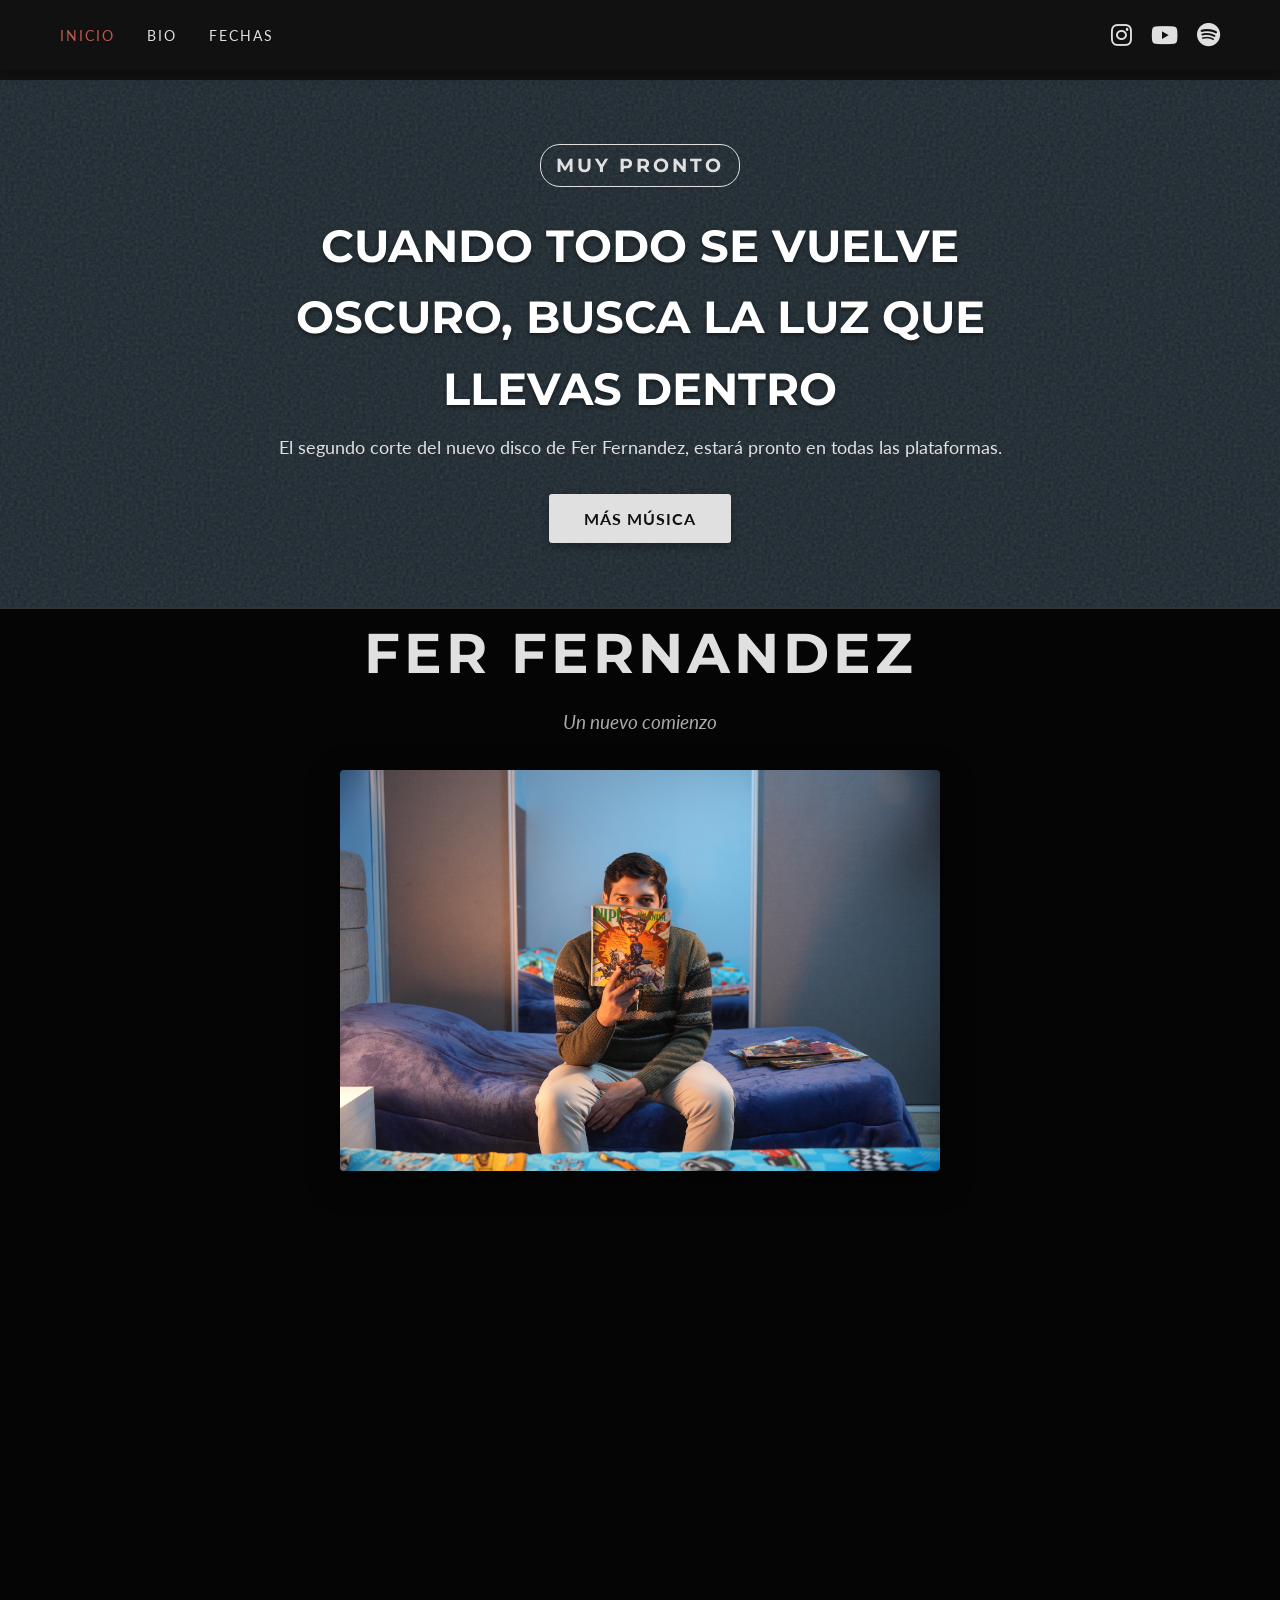
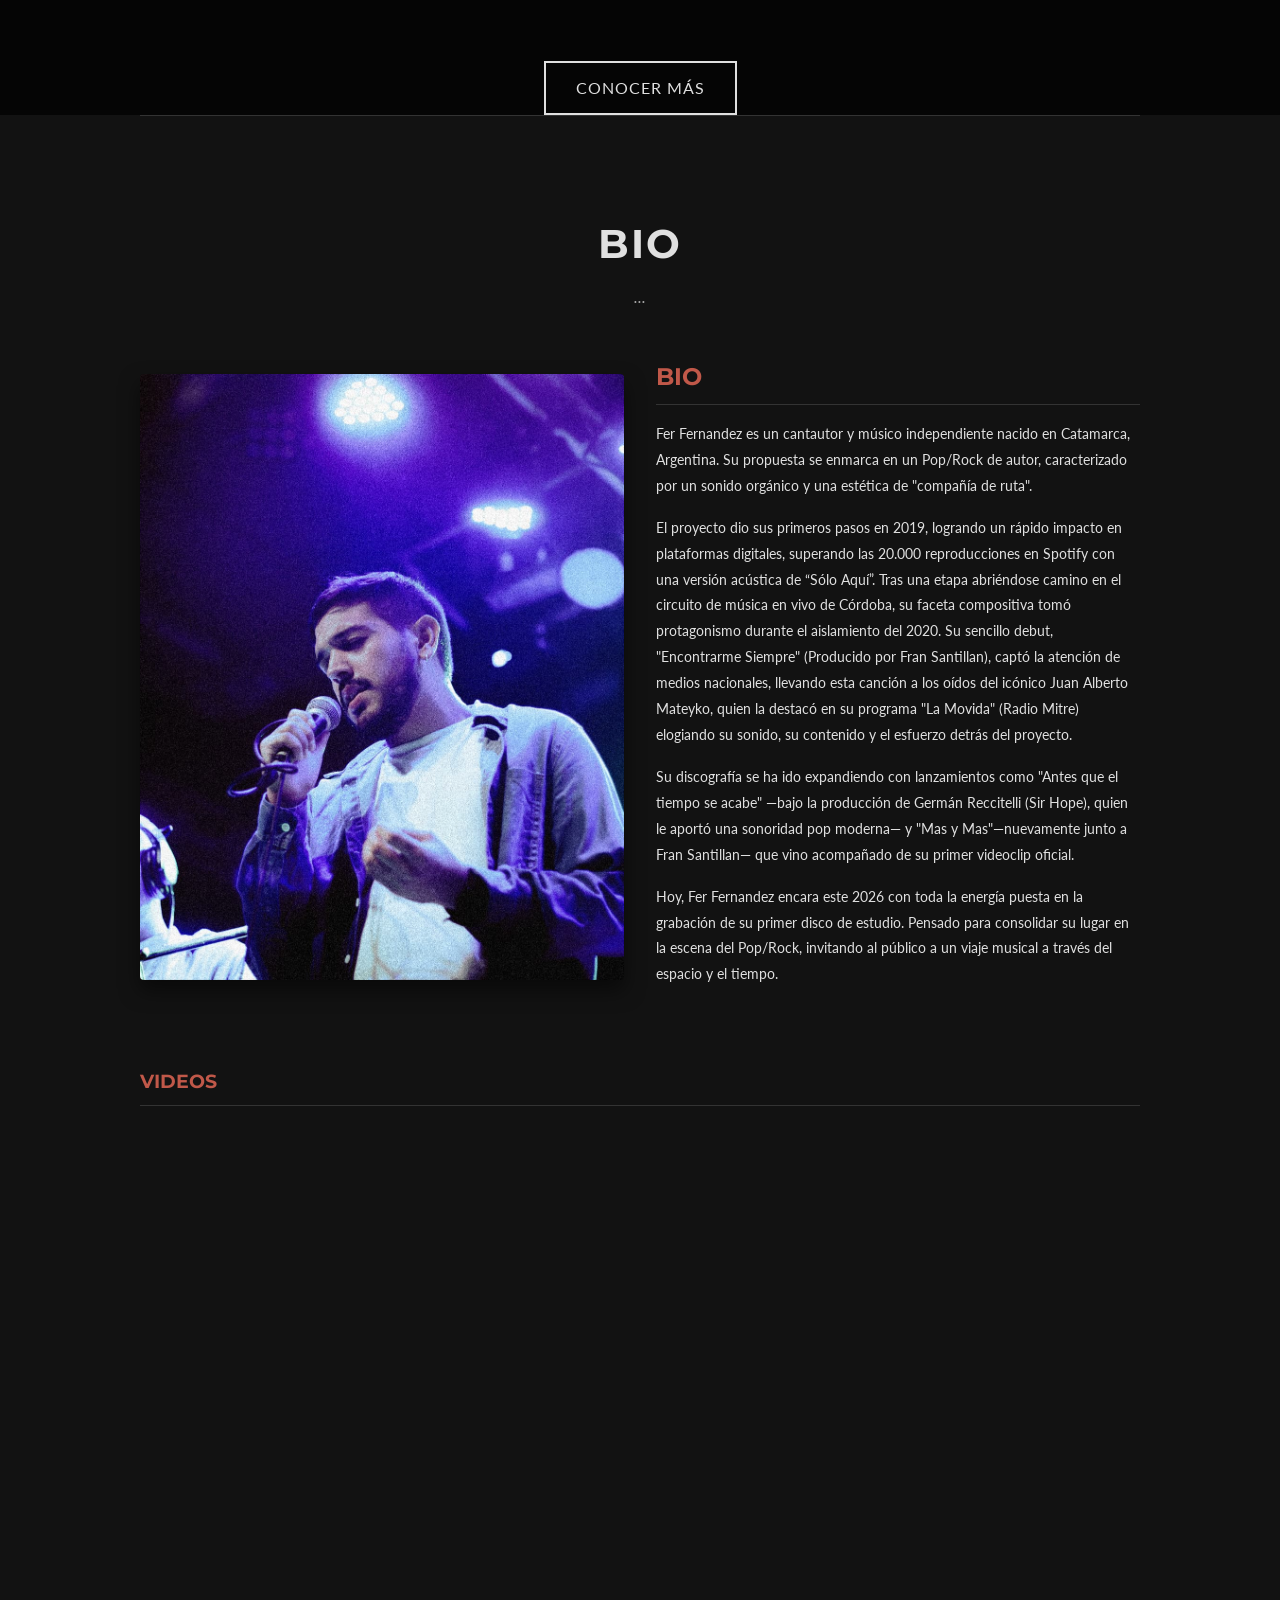
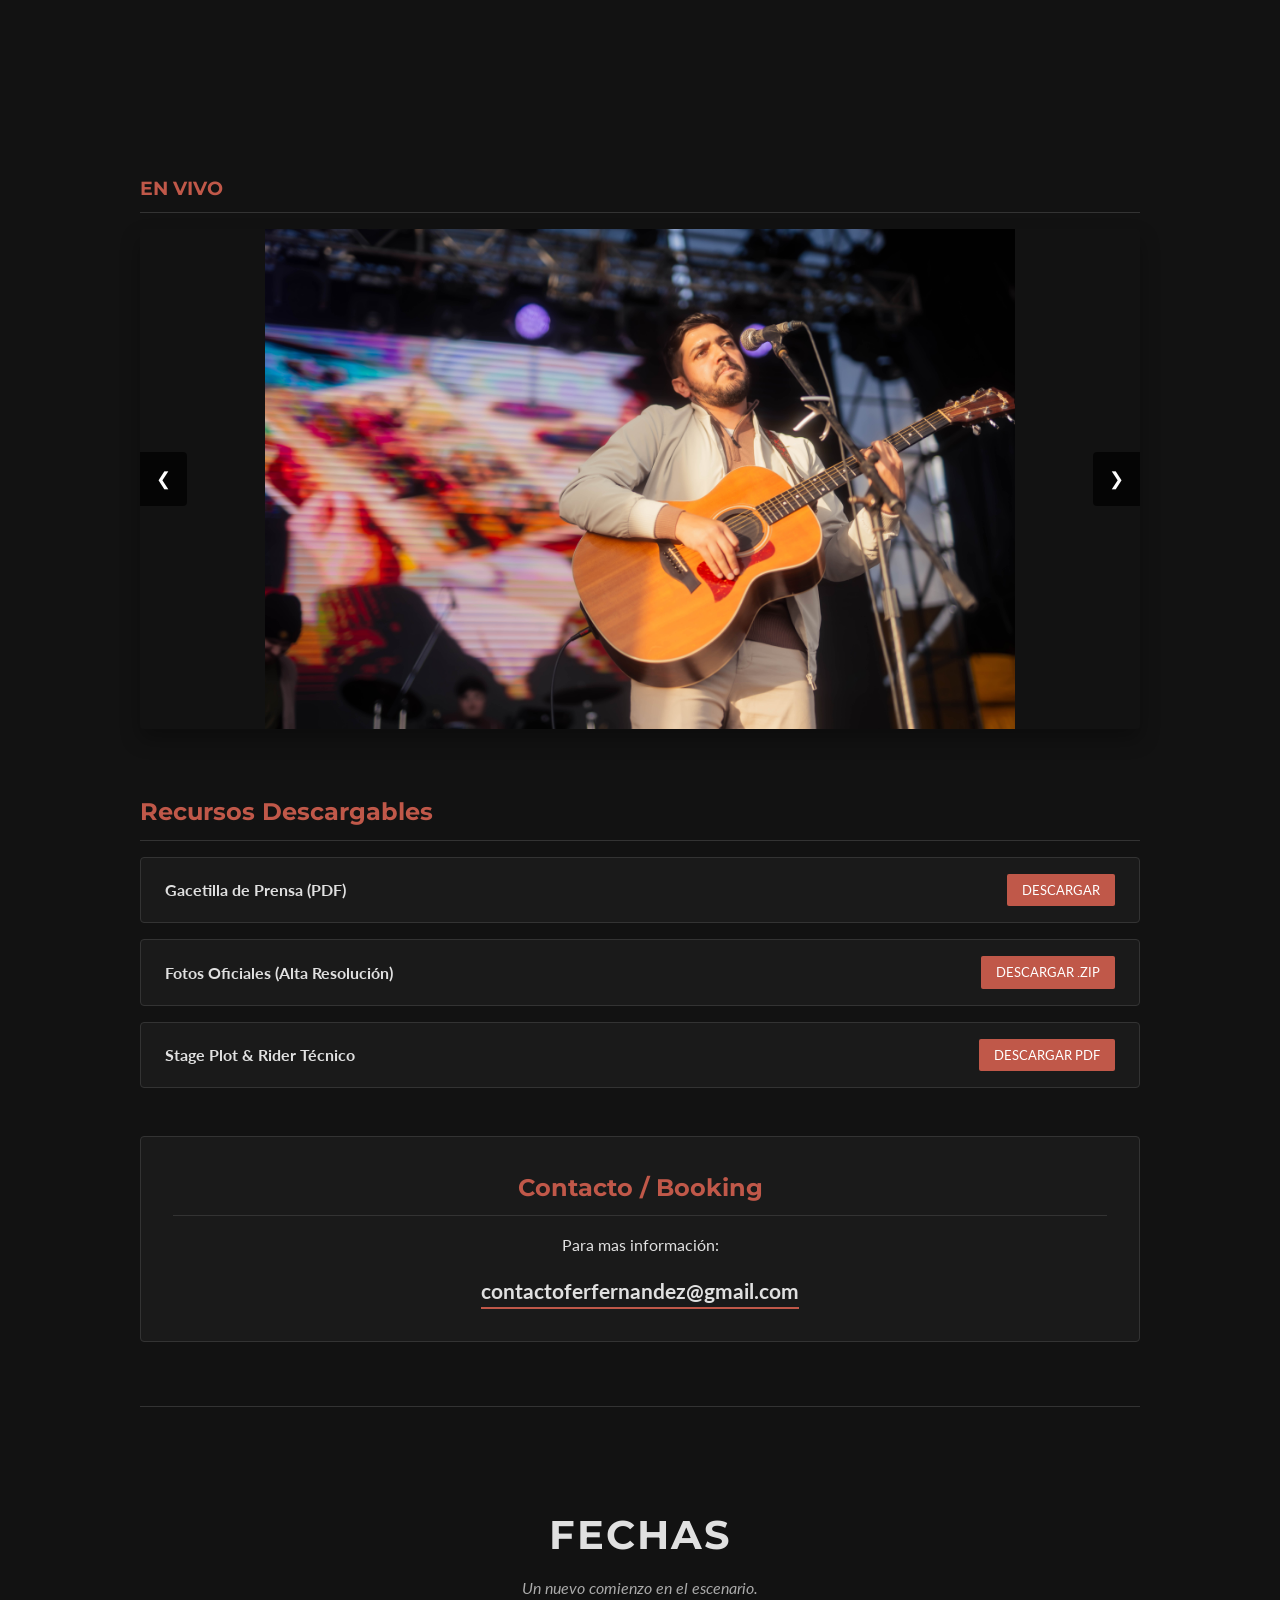
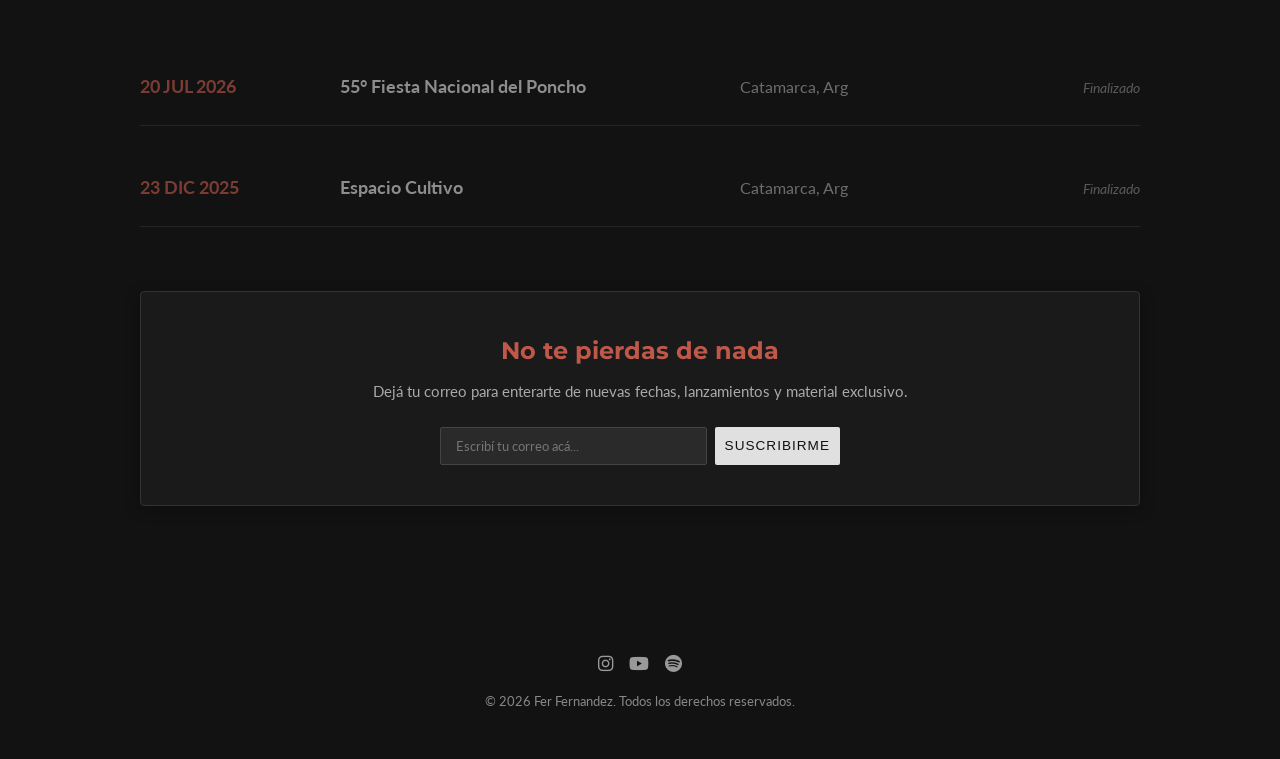
<file: index.html>
<!DOCTYPE html>
<html lang="es">
<head>
    <meta charset="UTF-8">
    <meta name="viewport" content="width=device-width, initial-scale=1.0">
    <title>Fer Fernandez | Pop/Rock</title>
    <link rel="stylesheet" href="css/style.css">
    <link href="https://fonts.googleapis.com/css2?family=Lato:wght@300;400;700&family=Montserrat:wght@700&family=Oswald:wght@500;700&family=Special+Elite&display=swap" rel="stylesheet">
    <link rel="stylesheet" href="https://cdnjs.cloudflare.com/ajax/libs/font-awesome/6.4.0/css/all.min.css">
</head>
<body>

    <header>
        <nav class="nav-container">
            <ul class="nav-links">
                <li><a href="#inicio" class="active">Inicio</a></li>
                <li><a href="#bio">Bio</a></li>
                <li><a href="#fechas">Fechas</a></li>
            </ul>
            <div class="social-icons-header">
                <a href="https://www.instagram.com/ferfernandez__/" target="_blank"><i class="fab fa-instagram"></i></a>
                <a href="https://www.youtube.com/@FerFeernandez" target="_blank"><i class="fab fa-youtube"></i></a>
                <a href="https://open.spotify.com/intl-es/artist/5sKYvbARBCdgQi2hxZHd5t?si=v5TDRo8yQGmxiNF0Ey2v_A" target="_blank"><i class="fab fa-spotify"></i></a>
            </div>
        </nav>
    </header>

    <div class="release-banner">
        <div class="escarcha-overlay"></div>
        <div class="banner-content">
            <span class="fecha-destacada">MUY PRONTO</span>
            <h2>CUANDO TODO SE VUELVE OSCURO, BUSCA LA LUZ QUE LLEVAS DENTRO</h2>
            <p>El segundo corte del nuevo disco de Fer Fernandez, estará pronto en todas las plataformas.</p>
            <a href="https://artists.landr.com/1NV13RN0" class="btn-presave-release" target="_blank" rel="noopener noreferrer">Más Música</a>
        </div>
    </div>

    <main id="inicio" class="hero-section">
        <video autoplay loop muted playsinline class="hero-video">
            <source src="img/CanvaINVIERNO.mp4" type="video/mp4">
        </video>
        <div class="hero-overlay"></div>

        <div class="hero-content">
            <h1 class="logo-title">FER FERNANDEZ</h1>
            <p class="subtitle">Un nuevo comienzo</p>
            
            <img src="img/HeroInviernoFF.jpg" alt="Fer Fernandez" class="hero-image">

            <div class="spotify-container" style="margin-top: 20px;">
                <iframe data-testid="embed-iframe" style="border-radius:12px" src="https://open.spotify.com/embed/artist/5sKYvbARBCdgQi2hxZHd5t?utm_source=generator&theme=0" width="100%" height="352" frameBorder="0" allowfullscreen="" allow="autoplay; clipboard-write; encrypted-media; fullscreen; picture-in-picture" loading="lazy"></iframe>
            </div>
            <br>
            
            <a href="#bio" class="btn-primary">Conocer Más</a>
        </div>
    </main>

    <section id="bio" class="epk-section section-padding">
        <h2 class="section-title">BIO</h2>
        <p class="subtitle">...</p>

        <div class="bio-top-layout">
            
            <div class="bio-portrait-container">
                <img src="img/FerShow.jpeg" alt="Fer Fernandez Retrato Oficial" class="bio-portrait">
            </div>

            <div class="epk-bio">
                <h3>BIO</h3>
                <p>Fer Fernandez es un cantautor y músico independiente nacido en Catamarca, Argentina. Su propuesta se enmarca en un Pop/Rock de autor, caracterizado por un sonido orgánico y una estética de "compañía de ruta".</p>
                <p>El proyecto dio sus primeros pasos en 2019, logrando un rápido impacto en plataformas digitales, superando las 20.000 reproducciones en Spotify con una versión acústica de “Sólo Aquí”. Tras una etapa abriéndose camino en el circuito de música en vivo de Córdoba, su faceta compositiva tomó protagonismo durante el aislamiento del 2020. Su sencillo debut, "Encontrarme Siempre" (Producido por Fran Santillan), captó la atención de medios nacionales, llevando esta canción a los oídos del icónico Juan Alberto Mateyko, quien la destacó en su programa "La Movida" (Radio Mitre) elogiando su sonido, su contenido y el esfuerzo detrás del proyecto.</p>
                <p>Su discografía se ha ido expandiendo con lanzamientos como "Antes que el tiempo se acabe" —bajo la producción de Germán Reccitelli (Sir Hope), quien le aportó una sonoridad pop moderna— y "Mas y Mas"—nuevamente junto a Fran Santillan— que vino acompañado de su primer videoclip oficial.</p>
                <p>Hoy, Fer Fernandez encara este 2026 con toda la energía puesta en la grabación de su primer disco de estudio. Pensado para consolidar su lugar en la escena del Pop/Rock, invitando al público a un viaje musical a través del espacio y el tiempo.</p>
            </div>
            
        </div> 

        <div class="youtube-videos-section" style="margin-top: 4rem;">
            <h3 style="color: var(--accent-color); font-family: 'Montserrat', sans-serif; margin-bottom: 1.5rem; text-align: left; border-bottom: 1px solid #333; padding-bottom: 0.5rem;">VIDEOS</h3>
            <div class="videos-grid" style="display: flex; gap: 20px; flex-wrap: wrap; justify-content: center;">
                <iframe width="100%" style="max-width: 500px; border-radius: 8px;" height="280" src="https://www.youtube.com/embed/WZRl2sUgAkY?si=Fzk09DPNN2ftLCSj" title="YouTube video player" frameborder="0" allow="accelerometer; autoplay; clipboard-write; encrypted-media; gyroscope; picture-in-picture" allowfullscreen></iframe>
                
                <iframe width="100%" style="max-width: 500px; border-radius: 8px;" height="280" src="https://www.youtube.com/embed/kQF36FUbJKA?si=pDRf2IDoYuLJE5da" title="YouTube video player" frameborder="0" allow="accelerometer; autoplay; clipboard-write; encrypted-media; gyroscope; picture-in-picture" allowfullscreen></iframe>
            </div>
        </div>

        <div class="live-carousel-section" style="margin-top: 4rem; margin-bottom: 2rem;">
            <h3 style="color: var(--accent-color); font-family: 'Montserrat', sans-serif; margin-bottom: 1rem; text-align: left; border-bottom: 1px solid #333; padding-bottom: 0.5rem;">EN VIVO</h3>
            
            <div class="carousel-container">
                <div class="carousel-slide active"><img src="img/F1_Tocadas_Foto1.jpg" alt="Fer Fernandez en vivo 1"></div>
                <div class="carousel-slide"><img src="img/F1_Tocadas_Foto2.jpg" alt="Fer Fernandez en vivo 2"></div>
                <div class="carousel-slide"><img src="img/F1_Tocadas_Foto3.jpg" alt="Fer Fernandez en vivo 3"></div>
                <div class="carousel-slide"><img src="img/F1_Tocadas_Foto4.jpg" alt="Fer Fernandez en vivo 4"></div>
                <div class="carousel-slide"><img src="img/F1_Tocadas_Foto5.jpg" alt="Fer Fernandez en vivo 5"></div>
                <div class="carousel-slide"><img src="img/F1_Tocadas_Foto6.jpg" alt="Fer Fernandez en vivo 6"></div>
                <div class="carousel-slide"><img src="img/F1_Tocadas_Foto7.jpg" alt="Fer Fernandez en vivo 7"></div>
                <div class="carousel-slide"><img src="img/F1_Tocadas_Foto8.jpg" alt="Fer Fernandez en vivo 8"></div>
                
                <button class="carousel-btn prev" onclick="moveSlide(-1)">❮</button>
                <button class="carousel-btn next" onclick="moveSlide(1)">❯</button>
            </div>
        </div>
        
        <div class="bio-bottom-layout">
            
            <div class="epk-assets">
                <h3>Recursos Descargables</h3>
                <ul class="asset-list">
                    <li>
                        <span class="asset-name">Gacetilla de Prensa (PDF)</span>
                        <a href="#" class="btn-download" download>Descargar</a>
                    </li>
                    <li>
                        <span class="asset-name">Fotos Oficiales (Alta Resolución)</span>
                        <a href="#" class="btn-download" download>Descargar .ZIP</a>
                    </li>
                    <li>
                        <span class="asset-name">Stage Plot & Rider Técnico</span>
                        <a href="#" class="btn-download" download>Descargar PDF</a>
                    </li>
                </ul>
            </div>

            <div class="epk-contact">
                <h3>Contacto / Booking</h3>
                <p>Para mas información:</p>
                <a href="mailto:contactoferfernandez@gmail.com" class="contact-email">contactoferfernandez@gmail.com</a>
            </div>

        </div> 
    </section>

    <section id="fechas" class="tour-section section-padding">
        <h2 class="section-title">FECHAS</h2>
        <p class="subtitle">Un nuevo comienzo en el escenario.</p>

        <div class="tour-list">
            <div class="tour-item past">
                <div class="tour-date">20 JUL 2026</div>
                <div class="tour-venue">55° Fiesta Nacional del Poncho</div>
                <div class="tour-location">Catamarca, Arg</div>
                <div class="tour-action">
                    <span class="status-text">Finalizado</span>
                </div>
            </div>

            <div class="tour-item past">
                <div class="tour-date">23 DIC 2025</div>
                <div class="tour-venue">Espacio Cultivo</div>
                <div class="tour-location">Catamarca, Arg</div>
                <div class="tour-action">
                    <span class="status-text">Finalizado</span>
                </div>
            </div>
        </div>

        <div class="subscribe-banner">
            <h3>No te pierdas de nada</h3>
            <p>Dejá tu correo para enterarte de nuevas fechas, lanzamientos y material exclusivo.</p>
            <form action="https://formspree.io/f/xkopjkpg" method="POST" class="subscribe-form">
                <input type="email" placeholder="Escribí tu correo acá..." required>
                <button type="submit" class="btn-listen">Suscribirme</button>
            </form>
        </div>
    </section>

    <footer>
        <div class="social-icons-footer">
            <a href="https://www.instagram.com/ferfernandez__/" target="_blank"><i class="fab fa-instagram"></i></a>
            <a href="https://www.youtube.com/@FerFeernandez" target="_blank"><i class="fab fa-youtube"></i></a>
            <a href="https://open.spotify.com/intl-es/artist/5sKYvbARBCdgQi2hxZHd5t?si=v5TDRo8yQGmxiNF0Ey2v_A" target="_blank"><i class="fab fa-spotify"></i></a>
        </div>
        <p>© 2026 Fer Fernandez. Todos los derechos reservados.</p>
    </footer>

    <script>
        // Lógica del Carrusel
        let slideIndex = 0;
        const slides = document.querySelectorAll('.carousel-slide');

        function moveSlide(n) {
            slides[slideIndex].classList.remove('active');
            slideIndex += n;
            if (slideIndex >= slides.length) { slideIndex = 0; }
            if (slideIndex < 0) { slideIndex = slides.length - 1; }
            slides[slideIndex].classList.add('active');
        }

        // Navegación Suave (Smooth Scroll)
        document.querySelectorAll('a[href^="#"]').forEach(anchor => {
            anchor.addEventListener('click', function (e) {
                e.preventDefault();
                document.querySelectorAll('.nav-links a').forEach(a => a.classList.remove('active'));
                this.classList.add('active');
                
                document.querySelector(this.getAttribute('href')).scrollIntoView({
                    behavior: 'smooth'
                });
            });
        });
    </script>

</body>
</html>
</file>
<file: css/style.css>
/* =========================================
   VARIABLES Y RESET (La base Analog - MODO OSCURO)
========================================= */
* {
    margin: 0;
    padding: 0;
    box-sizing: border-box;
}

:root {
  --bg-color: #121212;       /* Fondo Oscuro / Noche */
  --text-color: #E0E0E0;     /* Gris Claro para lectura */
  --accent-color: #C05849;   /* Naranja Óxido para mantener el hilo conductor */
  --highlight: #8A8A8A;      /* Gris intermedio para sombras */
  --denim: #1A252C;          /* Azul casi negro, profundo y frío */
  --nav-bg: rgba(18, 18, 18, 0.95); /* Header oscuro semi-transparente */
}

html {
    scroll-behavior: smooth;
}

body {
    background-color: var(--bg-color);
    color: var(--text-color);
    font-family: 'Lato', sans-serif;
    text-align: center;
    line-height: 1.6;
}

/* Tipografía Clásica para Títulos */
h1, h2, h3 {
    font-family: 'Montserrat', sans-serif;
    font-weight: 700;
}

/* =========================================
   NAVEGACIÓN
========================================= */
header {
    background-color: var(--nav-bg);
    position: fixed;
    top: 0;
    width: 100%;
    z-index: 1000;
    box-shadow: 0 2px 10px rgba(0,0,0,0.5);
    padding: 1rem 0;
}

.nav-container {
    display: flex;
    justify-content: space-between;
    align-items: center;
    width: 100%;
    max-width: 1200px;
    margin: 0 auto;
    padding: 0 20px;
}

.nav-links {
    list-style: none;
    display: flex;
    gap: 2rem;
}

.nav-links a {
    text-decoration: none;
    color: var(--text-color);
    font-size: 0.9rem;
    text-transform: uppercase;
    letter-spacing: 2px;
    transition: color 0.3s;
}

.nav-links a:hover, .nav-links a.active {
    color: var(--accent-color);
}

.social-icons-header {
    display: flex;
    gap: 1.2rem;
}

.social-icons-header a {
    color: var(--text-color);
    font-size: 1.5rem;
    transition: all 0.3s ease;
}

.social-icons-header a:hover {
    color: var(--accent-color);
    transform: translateY(-2px);
}

/* =========================================
   TEMÁTICA LANZAMIENTO (Banner Superior)
========================================= */
.release-banner {
    position: relative;
    background-color: var(--denim); 
    color: var(--text-color); 
    padding: 4rem 20px;
    text-align: center;
    overflow: hidden;
    margin-top: 80px; 
    border-bottom: 2px solid #333;
}

.escarcha-overlay {
    position: absolute;
    top: 0; 
    left: 0; 
    width: 100%; 
    height: 100%;
    background-image: url("data:image/svg+xml,%3Csvg viewBox='0 0 200 200' xmlns='http://www.w3.org/2000/svg'%3E%3Cfilter id='noiseFilter'%3E%3CfeTurbulence type='fractalNoise' baseFrequency='0.85' numOctaves='3' stitchTiles='stitch'/%3E%3C/filter%3E%3Crect width='100%25' height='100%25' filter='url(%23noiseFilter)'/%3E%3C/svg%3E");
    opacity: 0.15; 
    pointer-events: none;
    mix-blend-mode: screen; 
    z-index: 1;
}

.banner-content {
    position: relative;
    z-index: 2;
    max-width: 800px;
    margin: 0 auto;
}

.fecha-destacada {
    font-family: 'Montserrat', sans-serif;
    font-size: 1.2rem;
    font-weight: 700;
    letter-spacing: 3px;
    color: var(--text-color);
    border: 1px solid var(--text-color);
    padding: 5px 15px;
    border-radius: 20px;
    display: inline-block;
    margin-bottom: 1.5rem;
}

.banner-content h2 {
    font-size: 2.8rem;
    margin-bottom: 0.5rem;
    color: #ffffff;
    text-shadow: 0 2px 4px rgba(0,0,0,0.5);
}

.banner-content p {
    font-size: 1.1rem;
    margin-bottom: 2rem;
}

.btn-presave-release {
    display: inline-block;
    padding: 12px 35px;
    background-color: var(--text-color);
    color: var(--bg-color);
    text-decoration: none;
    font-family: 'Lato', sans-serif;
    font-weight: 700;
    text-transform: uppercase;
    letter-spacing: 1px;
    transition: all 0.3s ease;
    border-radius: 3px;
    box-shadow: 0 4px 10px rgba(0,0,0,0.3);
}

.btn-presave-release:hover {
    background-color: var(--accent-color);
    color: #fff;
    transform: translateY(-2px);
}

/* =========================================
   SECCIÓN INICIO (HERO)
========================================= */
.hero-section {
    position: relative;
    overflow: hidden;
    min-height: 100vh;
    display: flex;
    flex-direction: column;
    align-items: center;
    justify-content: center;
    padding-top: 0; 
}

.hero-video {
    position: absolute;
    top: 50%;
    left: 50%;
    min-width: 100%;
    min-height: 100%;
    width: auto;
    height: auto;
    transform: translateX(-50%) translateY(-50%);
    z-index: 0;
    opacity: 0.35;
    object-fit: cover;
}

.hero-overlay {
    position: absolute;
    top: 0;
    left: 0;
    width: 100%;
    height: 100%;
    background: rgba(0, 0, 0, 0.75);
    z-index: 1;
}

.hero-content {
    position: relative;
    z-index: 2;
    max-width: 800px;
    width: 90%;
}

.logo-title {
    font-size: 3.5rem;
    letter-spacing: 4px;
    margin-bottom: 0.5rem;
}

.hero-section .subtitle {
    font-size: 1.2rem;
    font-style: italic;
    margin-bottom: 2rem;
    color: #AAA;
    font-family: 'Lato', sans-serif;
}

.hero-image {
    max-width: 100%;
    width: 600px;
    height: auto;
    border-radius: 4px;
    margin-bottom: 2rem;
    box-shadow: 0 10px 30px rgba(0,0,0,0.5);
}

.spotify-container {
    max-width: 600px;
    margin: 2rem auto;
}

.btn-primary {
    display: inline-block;
    padding: 12px 30px;
    background-color: transparent;
    color: var(--text-color);
    text-decoration: none;
    border: 2px solid var(--text-color);
    font-family: 'Lato', sans-serif;
    text-transform: uppercase;
    letter-spacing: 1px;
    transition: all 0.3s ease;
    margin-top: 1rem;
}

.btn-primary:hover {
    background-color: var(--text-color);
    color: var(--bg-color);
}

/* =========================================
   ESTRUCTURA GENERAL (ONE-PAGER)
========================================= */
.section-padding {
    padding-top: 6rem;
    padding-bottom: 4rem;
    border-top: 1px solid #333;
    width: 90%;
    max-width: 1000px;
    margin: 0 auto;
}

.section-title {
    font-size: 2.5rem;
    letter-spacing: 2px;
    margin-bottom: 0.5rem;
}

.section-padding .subtitle {
    margin-bottom: 3rem;
    color: #AAA;
    font-style: italic;
}

/* =========================================
   SECCIÓN BIO (REVISTA)
========================================= */
.bio-top-layout {
    display: grid;
    grid-template-columns: 1fr;
    gap: 2rem;
    align-items: center;
}

@media (min-width: 768px) {
    .bio-top-layout {
        grid-template-columns: 1fr 1fr; 
        text-align: left;
    }
}

.bio-portrait {
    width: 100%;
    height: 100%;
    object-fit: cover;
    border-radius: 4px;
    box-shadow: 0 10px 20px rgba(0,0,0,0.5);
    min-height: 400px; 
}

.bio-bottom-layout {
    display: flex;
    flex-direction: column;
    gap: 3rem;
    margin-top: 4rem;
    text-align: left;
}

.epk-bio h3, .epk-assets h3, .epk-contact h3 {
    font-size: 1.5rem;
    margin-bottom: 1rem;
    color: var(--accent-color);
    border-bottom: 1px solid #333;
    padding-bottom: 0.5rem;
}

.epk-bio p {
    margin-bottom: 1rem;
    line-height: 1.8;
    font-size: 0.9rem;
}

/* Carrusel */
.carousel-container {
    position: relative;
    max-width: 100%;
    overflow: hidden;
    border-radius: 4px;
    box-shadow: 0 10px 20px rgba(0,0,0,0.3);
}

.carousel-slide { display: none; width: 100%; }
.carousel-slide.active { display: block; animation: fade 0.5s ease-in-out; }
.carousel-slide img {
    width: 100%;
    height: auto; 
    max-height: 500px; 
    object-fit: contain; 
    display: block;
}

@keyframes fade { from { opacity: 0.4 } to { opacity: 1 } }

.carousel-btn {
    position: absolute; top: 50%; transform: translateY(-50%);
    background-color: rgba(0,0,0,0.7); color: white; border: none;
    padding: 16px; font-size: 18px; cursor: pointer; transition: 0.3s;
}
.carousel-btn:hover { background-color: var(--accent-color); }
.carousel-btn.prev { left: 0; border-radius: 0 4px 4px 0; }
.carousel-btn.next { right: 0; border-radius: 4px 0 0 4px; }

/* Botones de Descarga */
.asset-list {
    list-style: none;
    display: flex;
    flex-direction: column;
    gap: 1rem;
}

.asset-list li {
    display: flex;
    justify-content: space-between;
    align-items: center;
    background-color: #1A1A1A;
    padding: 1rem 1.5rem;
    border-radius: 4px;
    border: 1px solid #333;
}

.asset-name { font-weight: 700; color: var(--text-color); }

.btn-download {
    font-size: 0.8rem;
    text-transform: uppercase;
    text-decoration: none;
    background-color: var(--accent-color); 
    color: #fff;
    padding: 6px 15px;
    border-radius: 2px;
    transition: 0.3s;
}

.btn-download:hover { background-color: var(--text-color); color: var(--bg-color); }

/* Recuadro Contacto Oscuro */
.epk-contact {
    text-align: center;
    background-color: #1A1A1A; 
    padding: 2rem;
    border-radius: 4px;
    border: 1px solid #333;
}

.contact-email {
    display: inline-block;
    margin-top: 1rem;
    font-size: 1.3rem;
    font-weight: 700;
    color: var(--text-color);
    text-decoration: none;
    border-bottom: 2px solid var(--accent-color);
}

.contact-email:hover { color: var(--accent-color); }

/* =========================================
   SECCIÓN DISCOGRAFÍA 
========================================= */
.music-grid {
    display: grid;
    grid-template-columns: repeat(auto-fit, minmax(280px, 1fr));
    gap: 3rem;
}

.music-card {
    background-color: #1A1A1A;
    padding: 1.5rem;
    border-radius: 4px;
    border: 1px solid #333;
    box-shadow: 0 5px 15px rgba(0,0,0,0.5);
    transition: transform 0.3s ease;
    display: flex;
    flex-direction: column;
    height: 100%;
}

.music-card:hover { transform: translateY(-5px); }

.album-cover {
    width: 100%; aspect-ratio: 1/1; object-fit: cover;
    border-radius: 2px; margin-bottom: 1.5rem; border: 1px solid #333;
}

.song-title { 
    font-size: 1.3rem; 
    margin-bottom: 0.3rem; 
    letter-spacing: 1px; 
    color: var(--text-color); 
}

.song-type { font-size: 0.85rem; color: #888; margin-bottom: 1.5rem; font-style: italic; }

.music-links { 
    display: flex; 
    flex-direction: column; 
    gap: 0.8rem; 
    margin-top: auto; 
}

.btn-listen {
    display: block; padding: 10px; background-color: var(--text-color);
    color: var(--bg-color); text-decoration: none; text-transform: uppercase;
    font-size: 0.85rem; letter-spacing: 1px; border-radius: 2px; transition: 0.3s;
}
.btn-listen:hover { background-color: var(--accent-color); color: #fff; }

.btn-lyrics {
    display: block; padding: 10px; color: var(--text-color);
    text-decoration: underline; font-size: 0.85rem; text-transform: uppercase;
    letter-spacing: 1px; transition: 0.3s;
}
.btn-lyrics:hover { color: var(--accent-color); }

/* =========================================
   SECCIÓN FECHAS & SUSCRIPCIÓN
========================================= */
.tour-list {
    display: flex; flex-direction: column; gap: 1.5rem;
    text-align: left;
}

.tour-item {
    display: flex; flex-wrap: wrap; align-items: center; justify-content: space-between;
    padding: 1.5rem 0; border-bottom: 1px solid #333;
}
.tour-item.past { opacity: 0.6; }
.tour-date { flex: 1; font-weight: 700; font-size: 1.1rem; min-width: 120px; color: var(--accent-color); }
.tour-venue { flex: 2; font-size: 1.1rem; min-width: 200px; font-weight: bold;}
.tour-location { flex: 1; color: #AAA; min-width: 150px; }
.tour-action { flex: 1; text-align: right; min-width: 120px; }

.status-text { font-size: 0.9rem; font-style: italic; color: #888; }

/* Banner Suscripción Oscuro */
.subscribe-banner {
    background-color: #1A1A1A; border: 1px solid #333; padding: 2.5rem 2rem;
    margin-top: 4rem; border-radius: 4px; text-align: center;
    box-shadow: 0 4px 15px rgba(0,0,0,0.3);
}
.subscribe-banner h3 { font-size: 1.5rem; color: var(--accent-color); margin-bottom: 0.5rem; }
.subscribe-banner p { font-size: 0.95rem; color: #AAA; margin-bottom: 1.5rem; }
.subscribe-form { display: flex; justify-content: center; gap: 0.5rem; max-width: 400px; margin: 0 auto; flex-wrap: wrap; }
.subscribe-form input { 
    flex: 1; padding: 10px 15px; border: 1px solid #444; border-radius: 2px; 
    font-family: inherit; min-width: 200px; background-color: #2A2A2A; color: #FFF; 
}
.subscribe-form button { border: none; cursor: pointer; }

/* =========================================
   FOOTER
========================================= */
footer {
    padding: 3rem 0;
    font-size: 0.8rem;
    color: #888;
    margin-top: 2rem;
}

.social-icons-footer {
    display: flex; justify-content: center; gap: 1rem; margin-bottom: 0.8rem;
}
.social-icons-footer a { color: #999; font-size: 1.1rem; transition: all 0.3s ease; }
.social-icons-footer a:hover { color: var(--accent-color); }

/* =========================================
   RESPONSIVO (Celulares)
========================================= */
@media (max-width: 768px) {
    .nav-container { flex-direction: column; gap: 1rem; }
    .nav-links { gap: 1rem; flex-wrap: wrap; justify-content: center; }
    .social-icons-header { margin-right: 0; }
    .tour-item { flex-direction: column; text-align: center; gap: 10px; }
    .tour-date, .tour-venue, .tour-location, .tour-action { width: 100%; text-align: center; }
    
    .logo-title { 
        font-size: 2.2rem; 
        letter-spacing: 2px; 
    }
    
    .hero-section { 
        padding-top: 150px; 
    }
}
</file>
